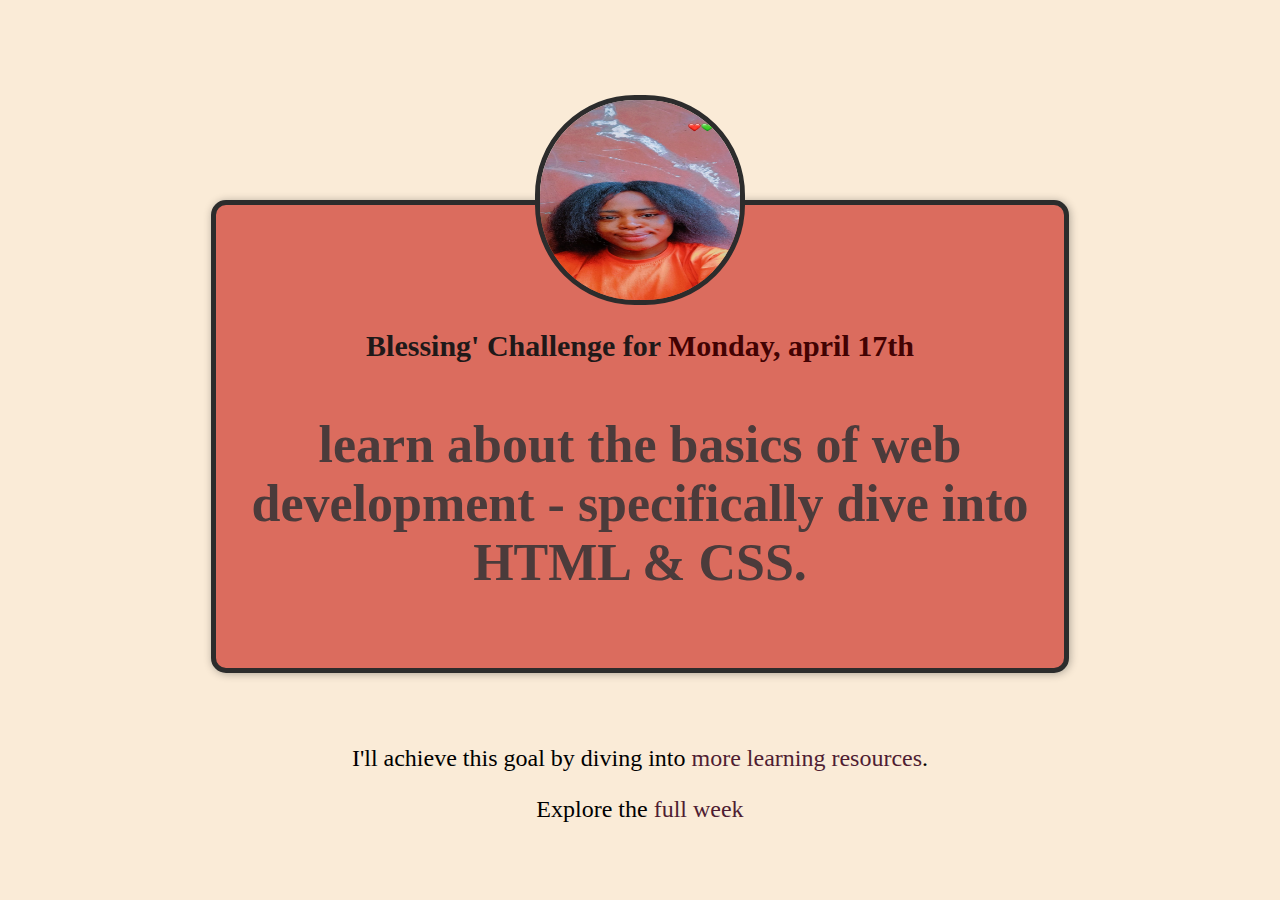
<file: index.html>
<!DOCTYPE html>
<html lang="en">
  <head>
    <meta charset="UTF-8" />
    <meta http-equiv="X-UA-Compatible" content="IE=edge">
    <meta name="viewport" content="width=device-width, initial-scale=1.0">
    <title>My daily Challenge</title>
    <link rel="preconnect" href="https://fonts.googleapis.com" />
    <link rel="preconnect" href="https://fonts.gstatic.com" crossorigin />
    <link
      href="https://fonts.googleapis.com/css2?family=Fira+Sans:wght@700&family=Oswald:wght@700&display=swap"
      rel="stylesheet"
    />
    <link href="./styles/shared.css" rel="stylesheet" />
    <link href="./styles/daily-challenge.css" rel="stylesheet" />
  </head>
  <body>
    <main>
      <img src="./images/nkem.jpg" alt="Nkem" />
      <h1>Blessing' Challenge for <span>Monday, april 17th</span></h1>
      <p id="todays-challenge">
        learn about the basics of web development - specifically dive into HTML
        & CSS.
      </p>
    </main>
  </body>
  <footer>
    <p>
      I'll achieve this goal by diving into
      <a href="https://www.google.com">more learning resources</a>.
    </p>
    <p>Explore the <a href="./full-week.html"> full week</a></p>
  </footer>
</html>
</file>
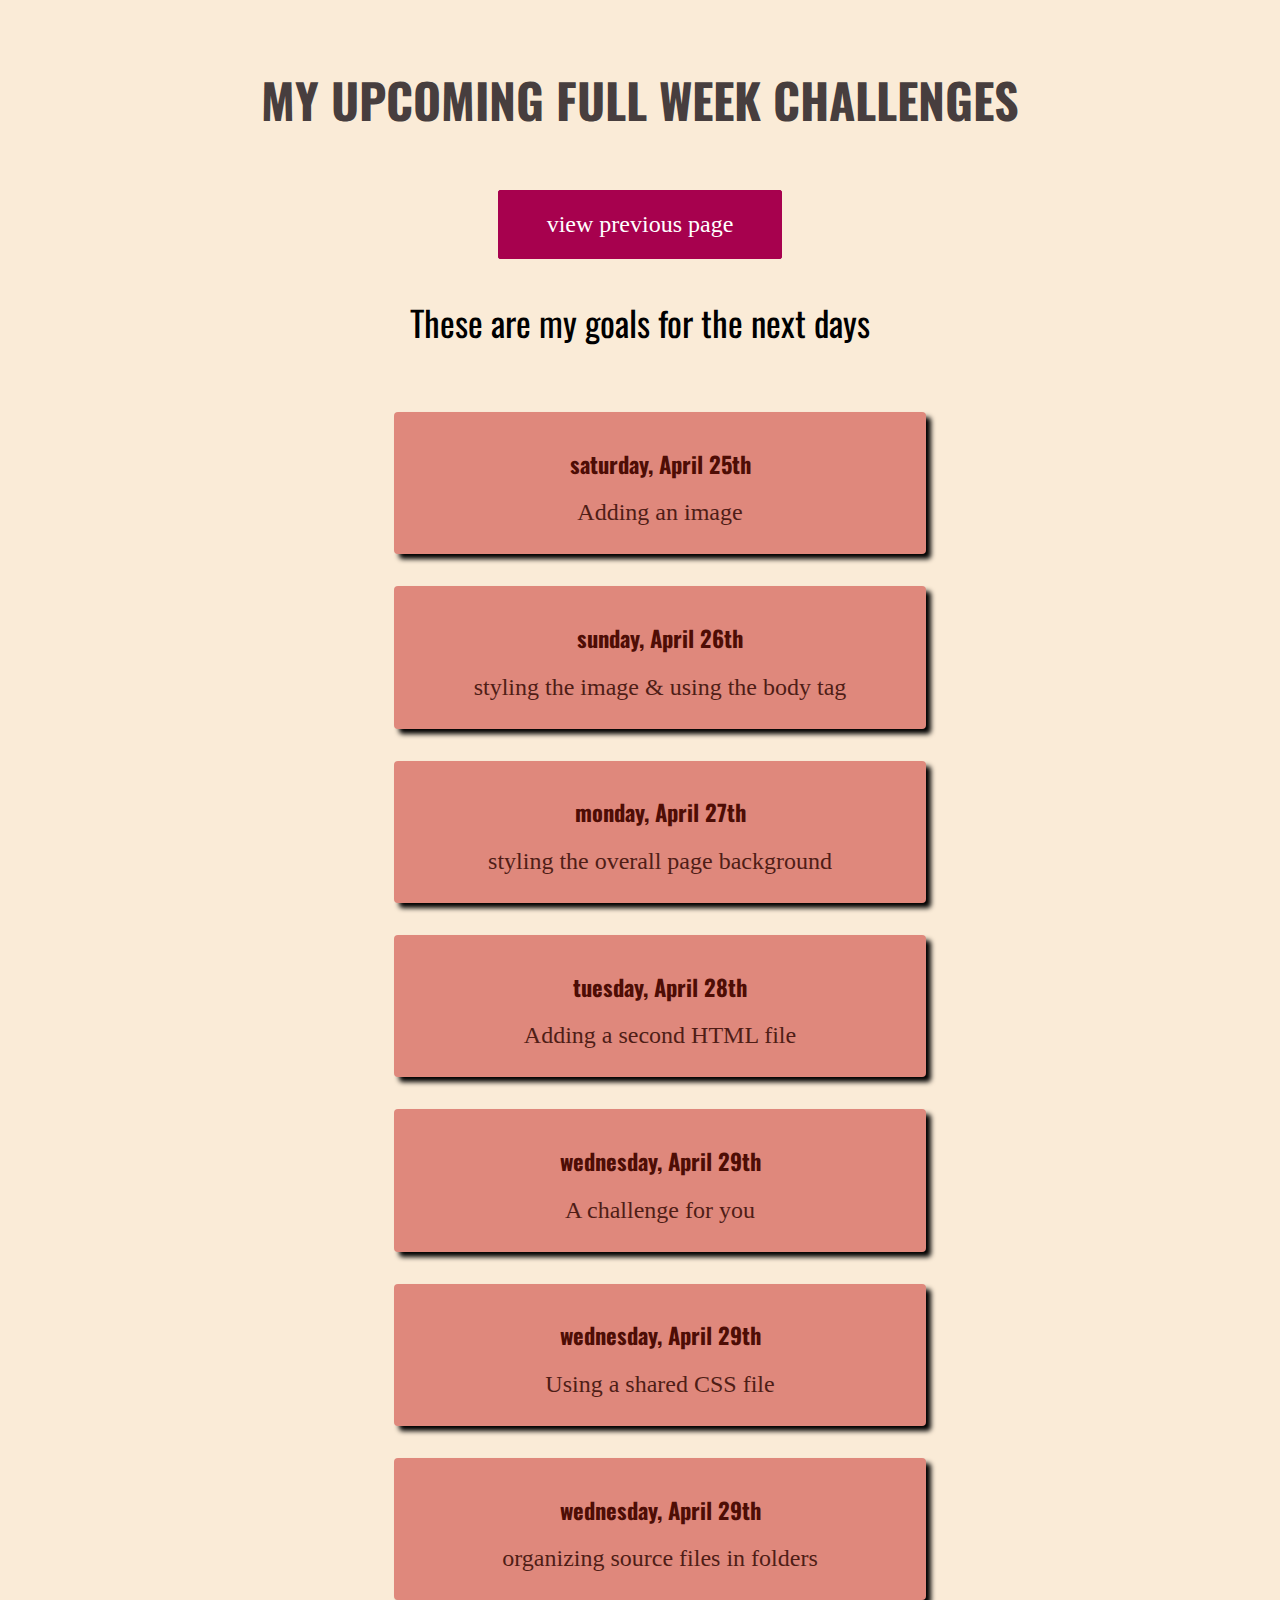
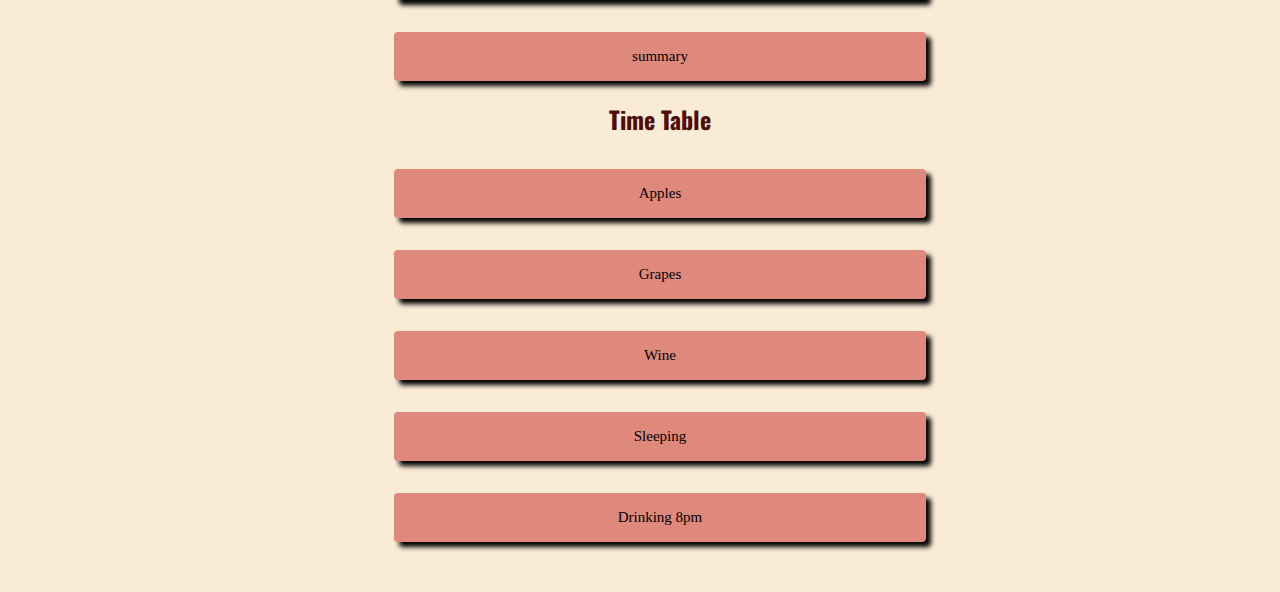
<file: full-week.html>
<!DOCTYPE html>
<html lang="en">
<head>
  <meta charset="UTF-8" />
  <meta http-equiv="X-UA-Compatible" content="IE=edge">
  <meta name="viewport" content="width=device-width, initial-scale=1.0">
  <title>My upcoming Challenges</title>
</head>
<link rel="preconnect" href="https://fonts.googleapis.com" />
<link rel="preconnect" href="https://fonts.gstatic.com" crossorigin />
<link href="https://fonts.googleapis.com/css2?family=Oswald:wght@700&display=swap" rel="stylesheet" />
<link rel="preconnect" href="https://fonts.googleapis.com" />
<link rel="preconnect" href="https://fonts.gstatic.com" crossorigin />
<link href="https://fonts.googleapis.com/css2?family=Fira+Sans:wght@700&display=swap" rel="stylesheet" />

<link href="./styles/shared.css" rel="stylesheet" />

<link href="./styles/full-week.css" rel="stylesheet" />

<body>
  <header>
    <h1 id="my-upcoming-challenges">MY UPCOMING FULL WEEK CHALLENGES</h1>
    <a href="./index.html">view previous page</a>
    <p id="description">These are my goals for the next days</p>
  </header>
  <main>
    <ol>
      <li class="highlight-goals">
        <h2>saturday, April 25th</h2>
        <p class="daily-goal">Adding an image</p>
      </li>
      <li class="highlight-goals">
        <h2>sunday, April 26th</h2>
        <p class="daily-goal">styling the image & using the body tag</p>
      </li>
      <li class="highlight-goals">
        <h2>monday, April 27th</h2>
        <p class="daily-goal">styling the overall page background</p>
      </li>
      <li class="highlight-goals">
        <h2>tuesday, April 28th</h2>
        <p class="daily-goal">Adding a second HTML file</p>
      </li>
      <li class="highlight-goals">
        <h2>wednesday, April 29th</h2>
        <p class="daily-goal">A challenge for you</p>
      </li>
      <li class="highlight-goals">
        <h2>wednesday, April 29th</h2>
        <p class="daily-goal">Using a shared CSS file</p>
      </li>
      <li class="highlight-goals">
        <h2>wednesday, April 29th</h2>
        <p class="daily-goal">organizing source files in folders</p>
      </li>
      <li>summary</li>
    </ol>

    <ul>
      <h2>Time Table</h2>
      <li>Apples</li>
      <li>Grapes</li>
      <li>Wine</li>
      <li>Sleeping</li>
      <li>Drinking 8pm</li>
    </ul>

  </main>
</body>

</html>
</file>
<file: styles/shared.css>
body {
  text-align: center;
  background-color: rgb(250, 235, 215);
  margin: 50px;
}

h1 {
  font-family: 'oswald' sans-serif;
}

p {
  font-family: 'fira-sans' sans-serif;
  font-size: 24px;
}

a {
  text-decoration: none;
  color: rgb(147, 49, 25);
  cursor: pointer;
}

a:hover {
  text-decoration: none;
  background-color: rgb(180, 12, 90);
}
</file>
<file: styles/daily-challenge.css>
#todays-challenge {
  color: rgb(75, 59, 59);
  font-weight: bold;
  font-size: 52px;
}

h1 {
  font-size: 30px;
  color: rgb(31, 25, 25);
}

span {
  color: rgb(66, 2, 2);
}
main {
  width: 800px;
  margin: 200px auto 72px auto;
  background-color: rgb(219, 108, 94);
  padding: 24px;
  border: 5px solid rgb(44, 44, 44);
  border-radius: 15px;
  box-shadow: 1px 1px 8px rgba(0, 0, 0, 0.3);
}

a{
  color: rgb(79, 29, 50);
}

img {
  width: 200px;
  height: 200px;
  border-radius: 100px;
  border: 5px solid rgb(44, 44, 44);
  margin-top: -134px;
}
</file>
<file: styles/full-week.css>
header {
  margin: 64px;
}

h1 {
  font-size: 48px;
  color: rgb(71, 62, 62);
  margin: 30px 0;
  font-family: "oswald", sans-serif;
}
h2 {
  color: rgb(78, 13, 5);
  font-family: "oswald", san sans-serif;
}

main p {
  margin: 12px;
  color: rgb(79, 29, 22);
}

/* .daily-goal {
  margin: 12px;
  color: rgb(79, 29, 22);
} */
a {
  padding: 20px 48px;
  background-color: rgb(167, 1, 78);
  color: white;
  border-radius: 2px;
  font-size: 24px;
  border: 1px solid rgb(167, 1, 78);
  margin: 25px 12px;
  display: inline-block;
}

li {
  padding: 16px;
  background-color: rgb(223, 136, 124);
  border-radius: 4px;
  margin: 32px auto 0 auto;
  font-size: 15px;
  list-style: none;
  width: 500px;
  box-shadow: 5px 5px 5px rgba(0, 0, 0, 1);
}

.highlight-goal {
  background-color: rgb(218, 97, 81);
}

#description {
  font-size: 35px;
  font-family: "oswald", sans-serif;
  margin: 12px;
}
</file>
